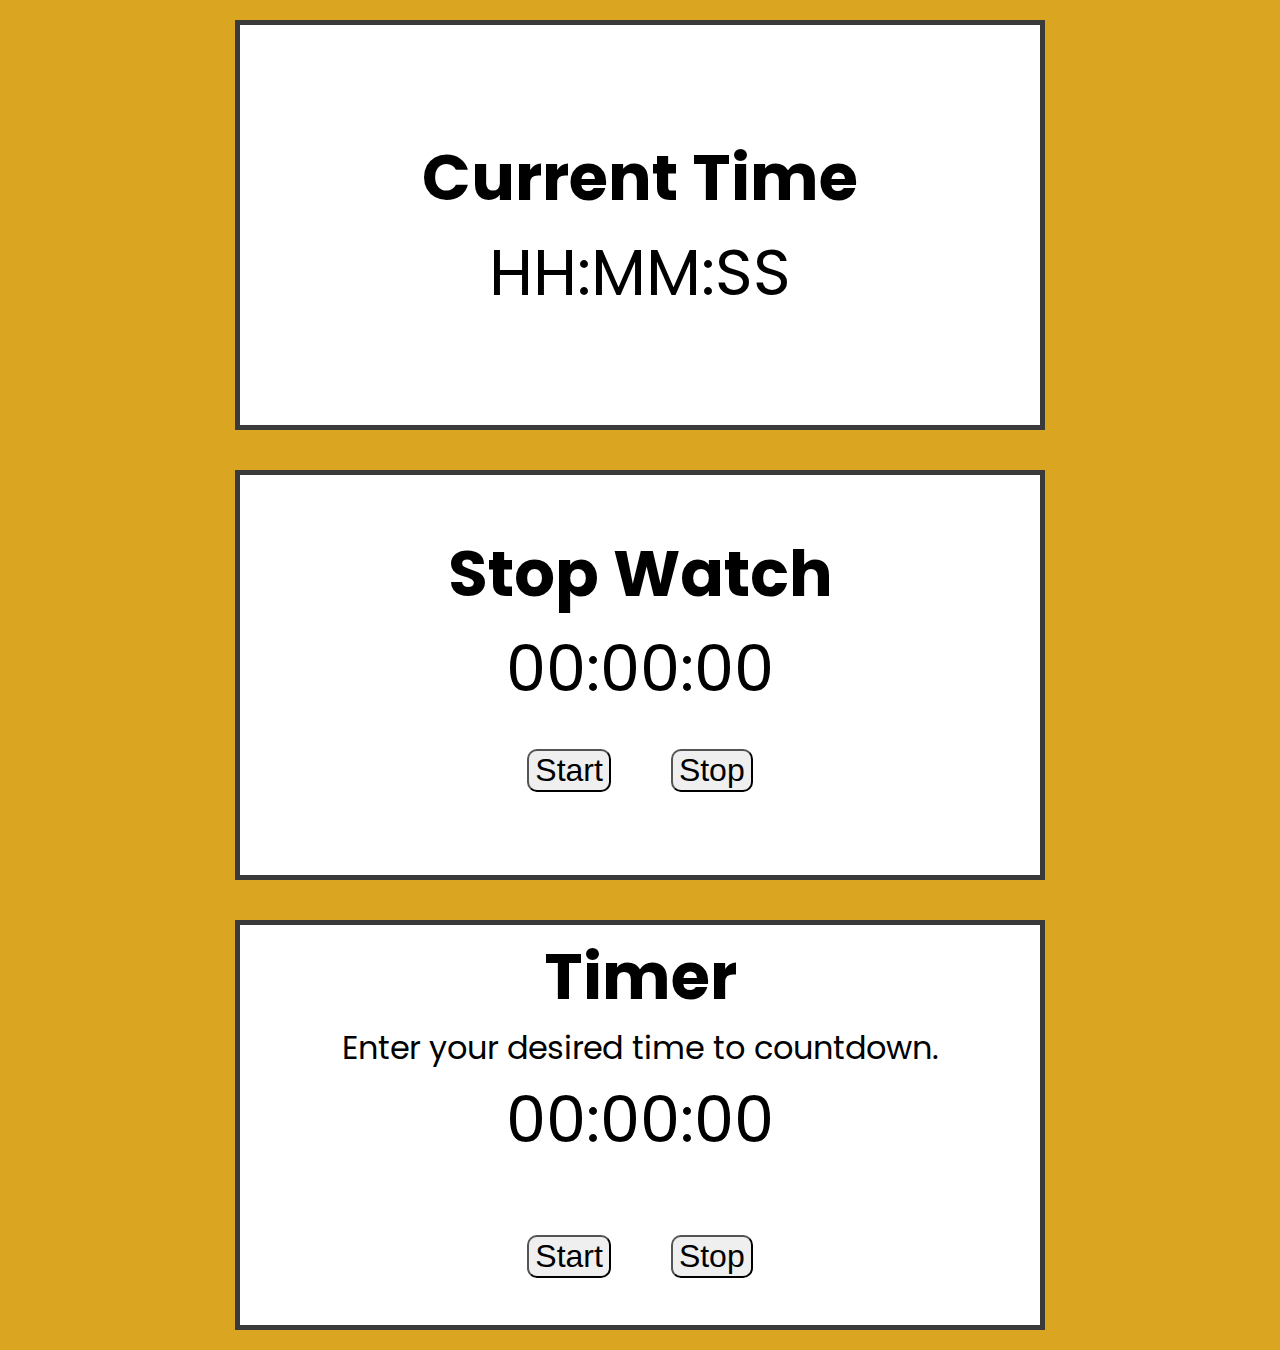
<file: workshop/exercise-2-timer/index.html>
<!DOCTYPE html>
<html>
  <head>
    <link href="https://fonts.googleapis.com/css2?family=Poppins&display=swap" rel="stylesheet">
    <link rel = "stylesheet" href="style.css">
  </head>
  <body>
    <main>
      <div class="section section1" >
        <h1>Current Time</h1>
        <span id="s1">HH:MM:SS</span>
      </div>
      <div class="section section1">
        <h1>Stop Watch</h1>
        <span id="s2">00:00:00</span>
        <ul class="buttons">
          <li><button id="start">Start</button></li>
          <li><button id="stop">Stop</button></li>
        </ul>
      </div>
      <div class="section section3">
        <h1>Timer</h1>
        <p>Enter your desired time to countdown.</p>
        <ul class="timer">
          <li id="hours" contenteditable="true">00</li>
          <li>:</li>
          <li id="minutes" contenteditable="true">00</li>
          <li>:</li>
          <li id="seconds" contenteditable="true">00</li>
        </ul>
        <!-- <span id="s3" contenteditable="true">HH:MM:SS</span> -->
        <ul class="buttons">
          <li><button id="startTimer">Start</button></li>
          <li><button id="stopTimer">Stop</button></li>
        </ul>
      </div>
    </main>
    <script src="app.js"></script>
  </body>
</html>
</file>
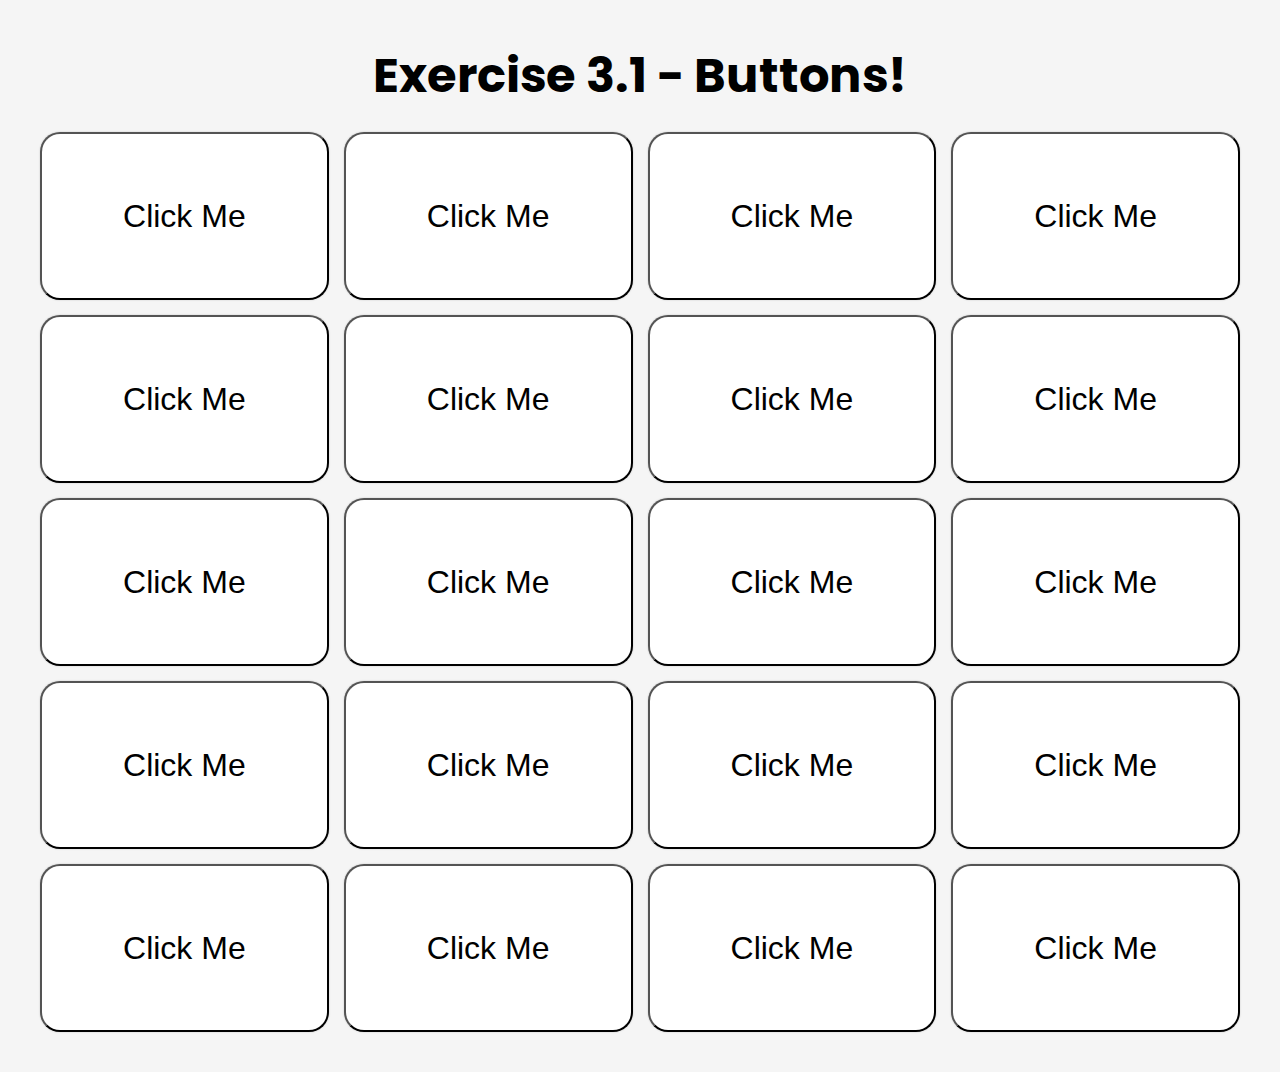
<file: workshop/exercise-3.1/index.html>
<!DOCTYPE html>
<html>
  <head>
    <link href="https://fonts.googleapis.com/css2?family=Poppins&display=swap" rel="stylesheet">
    <link rel="stylesheet" href="style.css">
  </head>
  <body>
    <h1>Exercise 3.1 - Buttons!</h1>
    <main class='main'>
    </main>
    <script src="app.js"></script>
  </body>
</html>
</file>
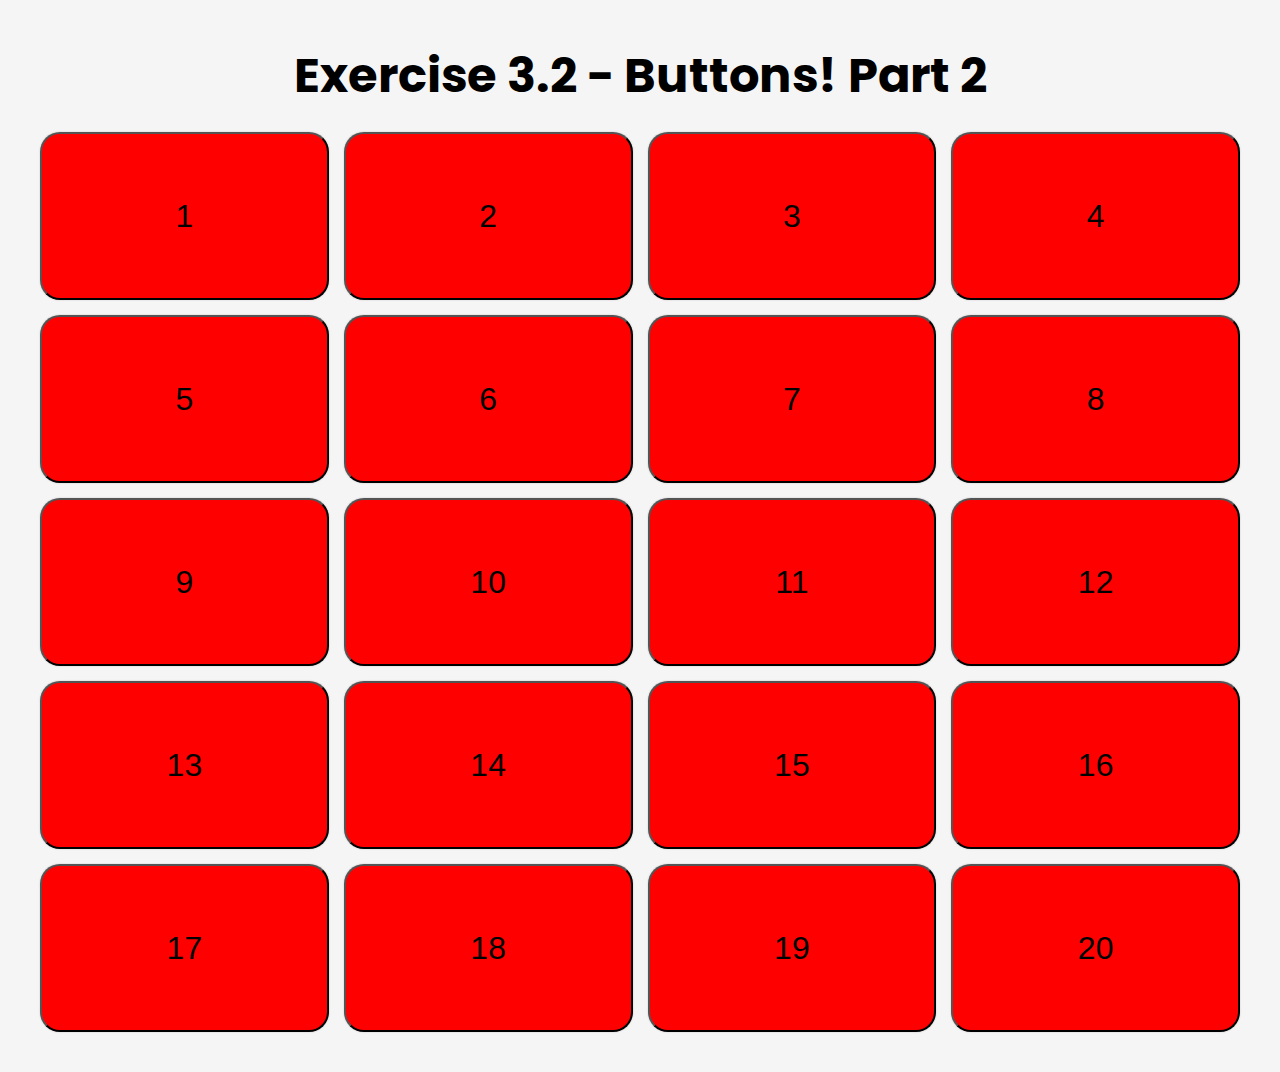
<file: workshop/exercise-3.2/index.html>
<!DOCTYPE html>
<html>
  <head>
    <link href="https://fonts.googleapis.com/css2?family=Poppins&display=swap" rel="stylesheet">
    <link rel="stylesheet" href="style.css">
  </head>
  <body>
    <h1>Exercise 3.2 - Buttons! Part 2</h1>
    <main class='main'>
    </main>
    <script src="app.js"></script>
  </body>
</html>
</file>
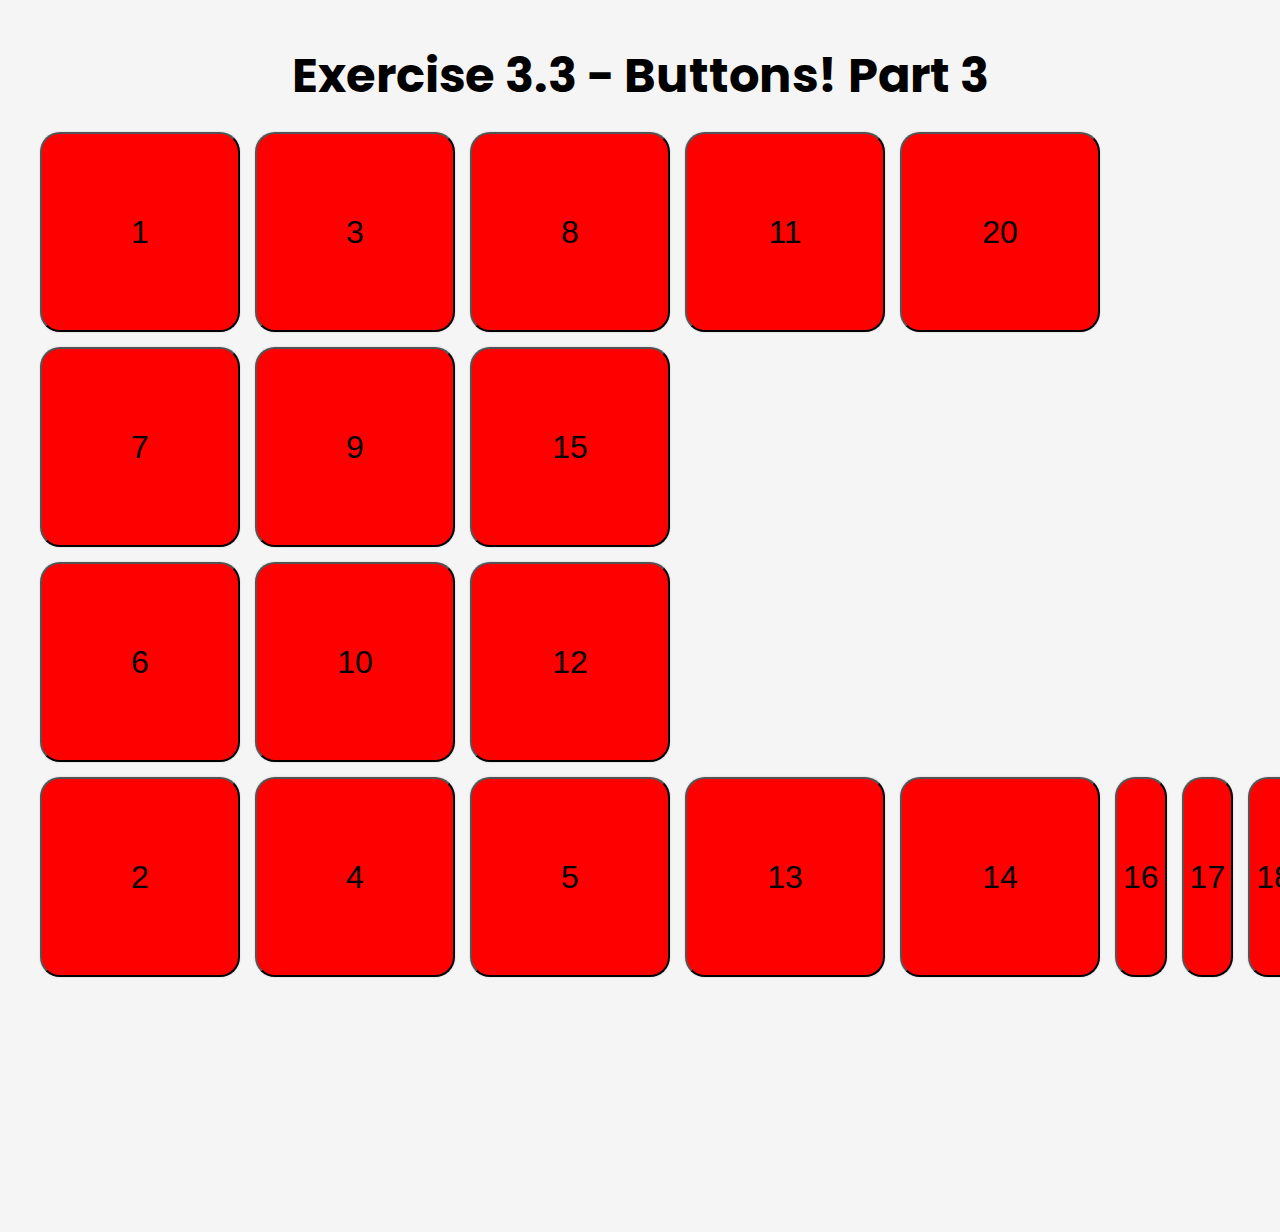
<file: workshop/exercise-3.3/index.html>
<!DOCTYPE html>
<html>
  <head>
    <link href="https://fonts.googleapis.com/css2?family=Poppins&display=swap" rel="stylesheet">
    <link rel="stylesheet" href="style.css">
  </head>
  <body>
    <h1>Exercise 3.3 - Buttons! Part 3</h1>
    <main class='main'>
    </main>
    <script src="app.js"></script>
  </body>
</html>
</file>
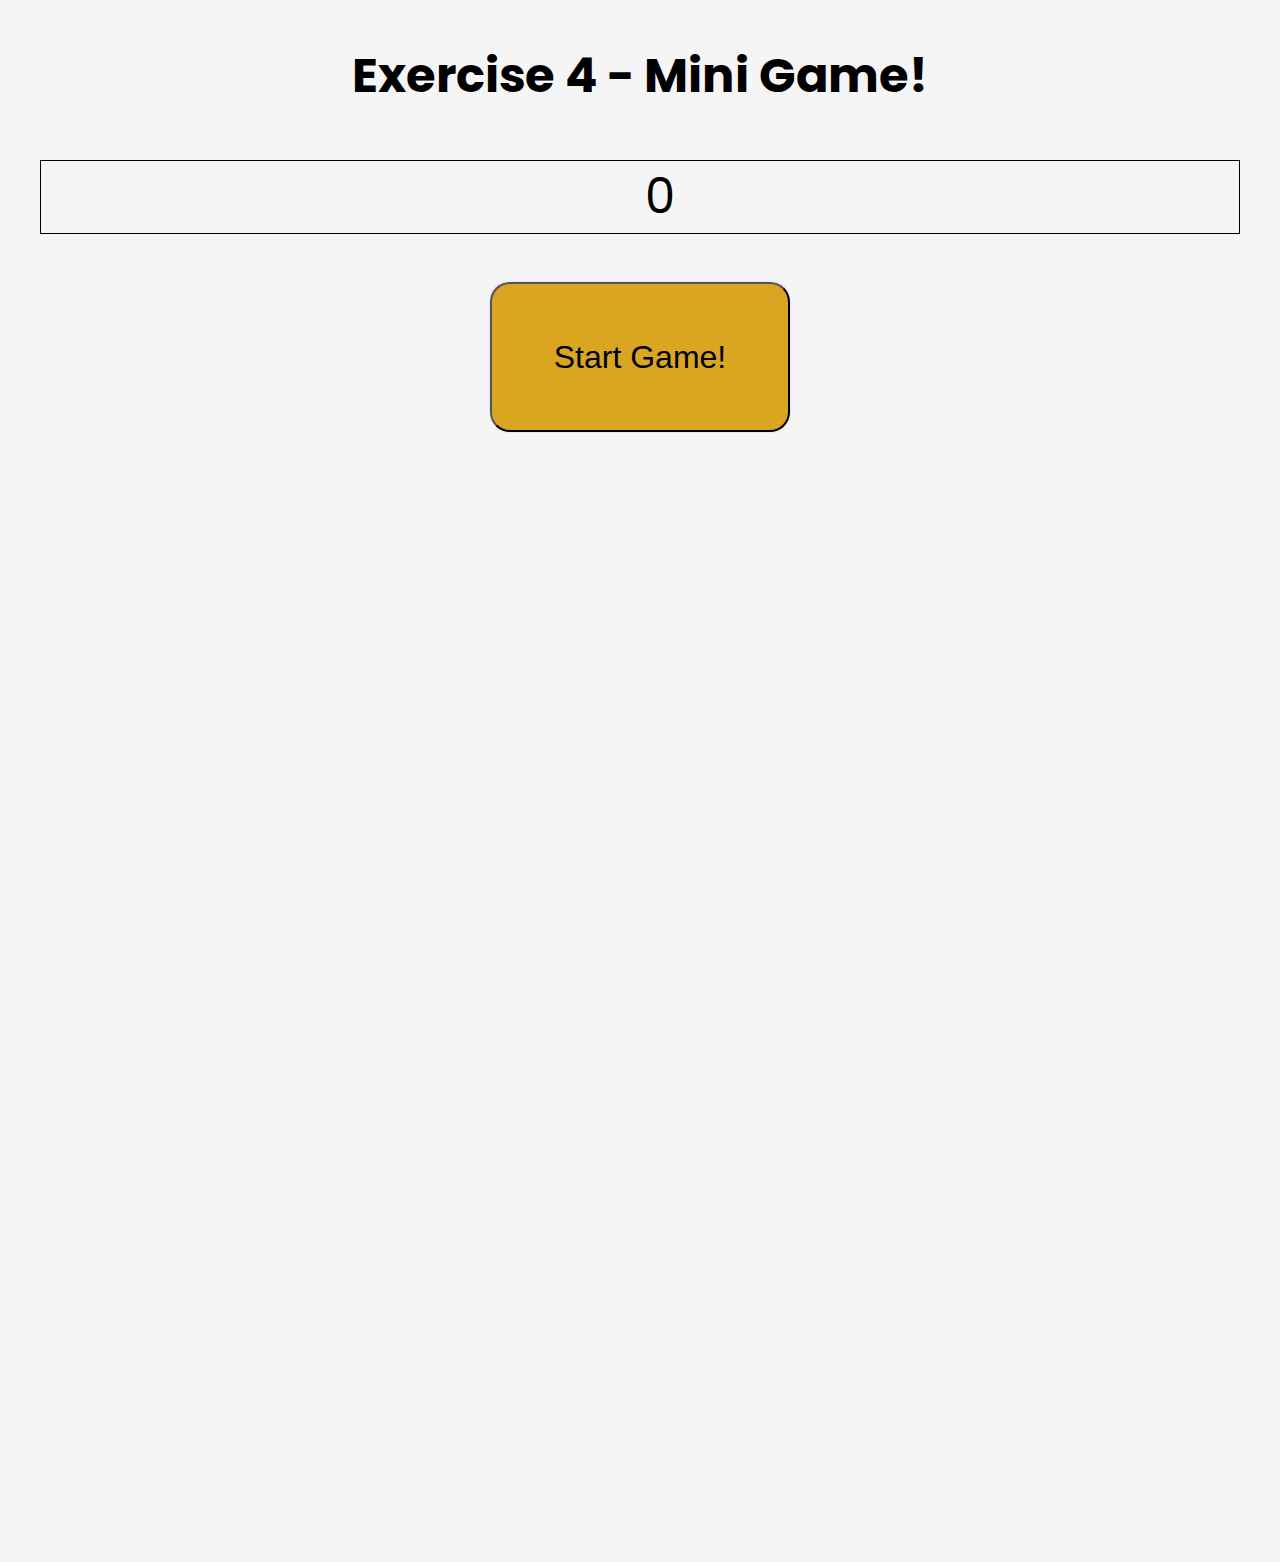
<file: workshop/exercise-4-mini-boss/index.html>
<!DOCTYPE html>
<html>
  <head>
    <link href="https://fonts.googleapis.com/css2?family=Poppins&display=swap" rel="stylesheet">
    <link rel="stylesheet" href="style.css">
  </head>
  <body>
    <h1>Exercise 4 - Mini Game!</h1>
    <ul>
      <li class="timer" id="seconds">0</li>
    </ul>
    <button id='start'>Start Game!</button>
    <main class='main'>
    </main>
    <script src="app.js"></script>
  </body>
</html>
</file>
<file: workshop/exercise-2-timer/style.css>
body, html {
  font-family: 'Poppins';
  margin: 0;
  padding: 0;
}


main {
  display: flex;
  justify-content: space-between;
  align-items: center;
  flex-direction: column;
  min-height: 100vh;
  background-color: goldenrod;
}

.section {
  background-color: #ffff;
  display: flex;
  align-items: center;
  justify-content: center;
  min-height: 400px;
  width: 800px;
  margin: 20px;
  border: 5px solid #3a3a3a;
  font-size: 2rem;
  flex: 1;
}

.section > h1, span {
  margin: 0;
}

#s1 {
  font-size: 4rem;
}

#s2 {
  font-size: 4rem;
}

.section3 ul > li {
  font-size: 4rem;
}


.section1 {
  flex-direction: column;
  flex: 1;
}

.section1 .buttons {
  display: flex;
  justify-content: space-around;
  list-style-type: none;
  padding: 0;
  margin: 0;
}

.section .buttons > li {
  margin: 30px;
}

.section .buttons li > button {
  font-size: 2rem;
  border-radius: 10px;
}

.section3 {
  flex-direction: column;
  flex:1;
}

.section3 > p {
  margin: 0;
}

.section3 .buttons {
  display: flex;
  justify-content: space-around;
  list-style-type: none;
  margin: 0;
  padding: 0;
}

.section3 .buttons > li {
  margin: 30px;
}

.section3 .buttons li > button {
  font-size: 2rem;
  border-radius: 10px;
}

.timer {
  display: flex;
  list-style-type: none;
  margin: 0;
  padding: 0;
}
</file>
<file: workshop/exercise-3.1/style.css>
body {
  min-height: 100vh;
  font-family: "Poppins";
  background-color: whitesmoke;
  margin:0;
  padding: 40px;
  /* border: 10px solid red; */
}

* {
  box-sizing: border-box;
}

main {
  min-height: 100vh;
  display: grid;
  margin: 0 auto;
  text-align: center;
  justify-items: center;
  align-items: center;
  grid-template-columns: repeat(4, auto) ;
  grid-template-rows: repeat(5,auto);
  row-gap: 15px;
  column-gap: 15px;
  /* border: 1px dashed red; */
}

h1 {
  text-align: center;
  font-size: 3rem;
  margin-bottom: 20px;
  margin-top:0;
}

.btn {
  display: flex;
  text-align: center;
  justify-content: center;
  align-items: center;
  /* background-color: goldenrod; */
  height: 100%;
  width: 100%;
  /* border: 1px solid red; */
}

.btn > button {
  display: block;
  width: 100%;
  height: 100%;
  border-radius: 20px;
  background-color: #ffff;
  outline: none;
  box-shadow: 0 0 2px rgb(0,0,0,0.2);
  font-size: 2rem;
}

.btn > button:hover {
  background-color: #3a363a;
  color: white;
}
</file>
<file: workshop/exercise-3.2/style.css>
body {
  min-height: 100vh;
  font-family: "Poppins";
  background-color: whitesmoke;
  margin:0;
  padding: 40px;
  /* border: 10px solid red; */
}

* {
  box-sizing: border-box;
}

main {
  min-height: 100vh;
  display: grid;
  margin: 0 auto;
  text-align: center;
  justify-items: center;
  align-items: center;
  grid-template-columns: repeat(4, auto) ;
  grid-template-rows: repeat(5,auto);
  row-gap: 15px;
  column-gap: 15px;
  /* border: 1px dashed red; */
}

h1 {
  text-align: center;
  font-size: 3rem;
  margin-bottom: 20px;
  margin-top:0;
}

button {
  display: block;
  width: 100%;
  height: 100%;
  border-radius: 20px;
  background-color: red;
  outline: none;
  box-shadow: 0 0 2px rgb(0,0,0,0.2);
  font-size: 2rem;
}

.btn > button:hover {
  background-color: #3a363a;
}

.green {
  background-color: green;
}
</file>
<file: workshop/exercise-3.3/style.css>
body {
  min-height: 100vh;
  font-family: "Poppins";
  background-color: whitesmoke;
  margin:0;
  padding: 40px;
  /* border: 10px solid red; */
}

* {
  box-sizing: border-box;
}

main {
  min-height: 100vh;
  display: grid;
  margin: 0 auto;
  text-align: center;
  justify-items: center;
  align-items: center;
  grid-template-columns: repeat(5, 200px) ;
  grid-template-rows: repeat(5,200px);
  row-gap: 15px;
  column-gap: 15px;
  /* border: 1px dashed red; */
}

h1 {
  text-align: center;
  font-size: 3rem;
  margin-bottom: 20px;
  margin-top:0;
}

button {
  display: block;
  width: 100%;
  height: 100%;
  border-radius: 20px;
  background-color: red;
  outline: none;
  box-shadow: 0 0 2px rgb(0,0,0,0.2);
  font-size: 2rem;
}

.btn > button:hover {
  background-color: #3a363a;
}

.green {
  background-color: green;
}
</file>
<file: workshop/exercise-4-mini-boss/style.css>
body {
  min-height: 100vh;
  font-family: "Poppins";
  background-color: whitesmoke;
  margin:0;
  padding: 40px;
  /* border: 10px solid red; */
}

* {
  box-sizing: border-box;
}

main {
  min-height: 100vh;
  display: grid;
  margin: 0 auto;
  text-align: center;
  justify-items: center;
  align-items: center;
  grid-template-columns: repeat(5, 200px) ;
  grid-template-rows: repeat(5,200px);
  row-gap: 15px;
  column-gap: 15px;
  /* border: 1px dashed red; */
}

h1 {
  text-align: center;
  font-size: 3rem;
  margin-bottom: 20px;
  margin-top:0;
}

button {
  display: block;
  width: 100%;
  height: 100%;
  border-radius: 20px;
  background-color: red;
  outline: none;
  box-shadow: 0 0 2px rgb(0,0,0,0.2);
  font-size: 2rem;
}

#start {
  display: block;
  margin: 0 auto;
  width: 300px;
  height: 150px;
  border-radius: 20px;
  background-color: goldenrod;
  outline: none;
  box-shadow: 0 0 2px rgb(0,0,0,0.2);
  font-size: 2rem;
  margin-bottom: 30px;
}

.btn > button:hover {
  background-color: #3a363a;
}

.green {
  background-color: green;
}

/* ############################### TIMER #################################### */

ul {
  display: flex;
  justify-content: center;
  border: 1px solid black;
  font-size: 3rem;
  list-style-type: none;
}
</file>
